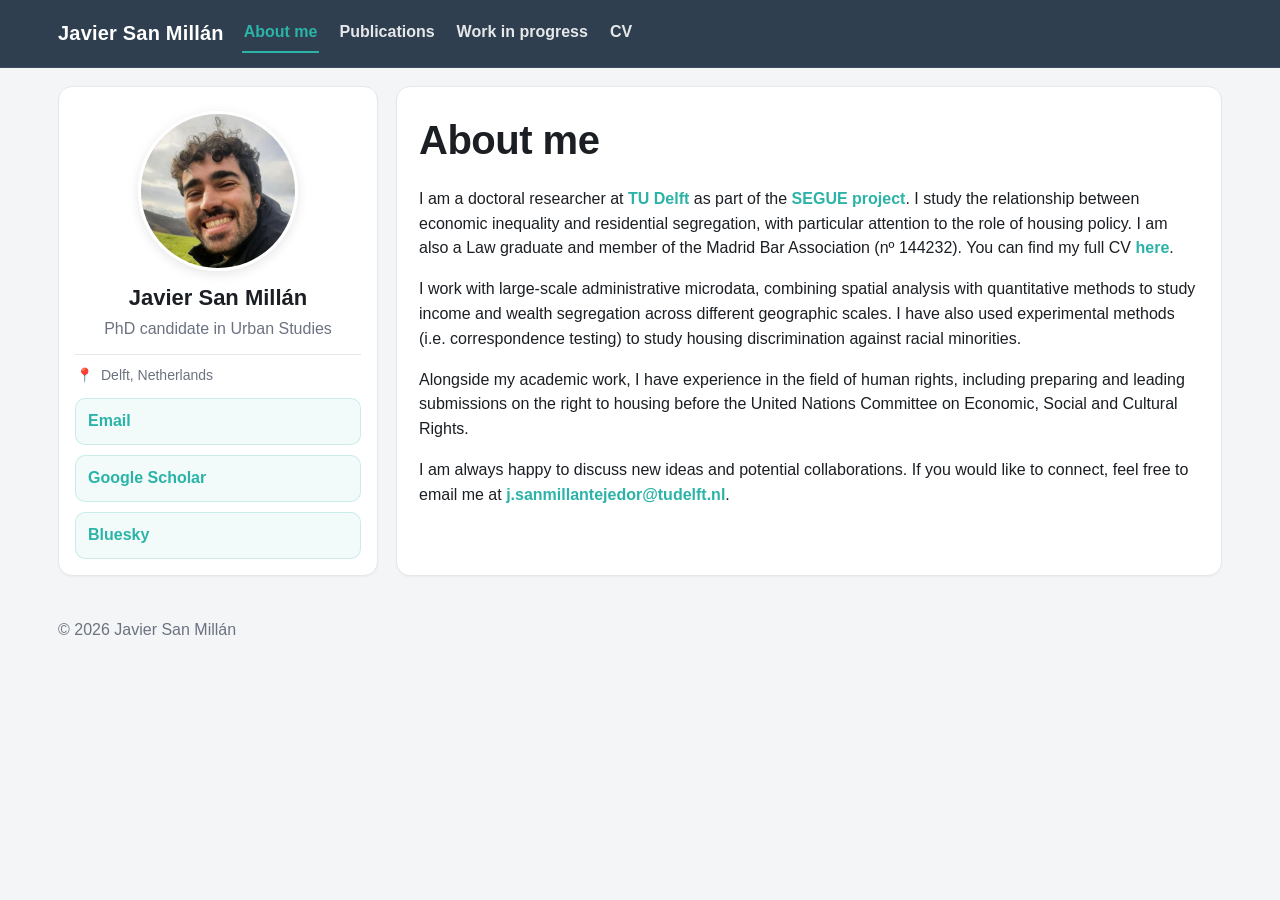
<file: index.html>
<!doctype html>
<html lang="en">
<head>
  <meta charset="utf-8" />
  <meta name="viewport" content="width=device-width, initial-scale=1" />
  <title>Javier San Millán</title>
  <link rel="stylesheet" href="assets/styles.css" />
  <meta name="description" content="Personal website of Javier San Millán" />
</head>

<body>
  <!-- Top navigation -->
  <header class="topbar">
    <div class="topbar-inner">
      <div class="brand">Javier San Millán</div>

      <nav class="nav">
        <a class="nav-link active" href="index.html">About me</a>
        <a class="nav-link" href="publications.html">Publications</a>
        <a class="nav-link" href="work-in-progress.html">Work in progress</a>
        <a class="nav-link" href="CV_Javier_SanMillan.pdf" target="_blank" rel="noopener">CV</a>

      </nav>
    </div>
  </header>

  <!-- Page layout -->
  <main class="layout">
    <!-- Sidebar -->
    <aside class="sidebar">
      <div class="card">
        <img class="avatar" src="assets/profile.jpg" alt="Portrait photo" />
        <h1 class="name">Javier San Millán</h1>
        <p class="role">PhD candidate in Urban Studies</p>

        <div class="meta">
          <div class="meta-row">
            <span class="meta-ico">📍</span>
            <span>Delft, Netherlands</span>
          </div>
        </div>

        <div class="links">
          <a class="link" href="mailto:j.sanmillantejedor@tudelft.nl">Email</a>
          <a class="link" href="https://scholar.google.com/citations?user=briR6jMAAAAJ&hl=es" target="_blank" rel="noopener">Google Scholar</a>
          <a class="link" href="https://bsky.app/profile/javiersanmillan.bsky.social" target="_blank" rel="noopener">Bluesky</a>
        </div>
      </div>
    </aside>

    <!-- Content -->
    <section class="content">
      <h2>About me</h2>

      <p>
        I am a doctoral researcher at <a href="https://www.tudelft.nl/en/staff/j.sanmillantejedor/" target="_blank" rel="noopener">TU Delft</a>
        as part of the <a href="https://erc-segue.nl" target="_blank" rel="noopener">SEGUE project</a>.
        I study the relationship between economic inequality and residential segregation, with particular attention
        to the role of housing policy. I am also a Law graduate and member of the Madrid Bar Association (nº 144232).
        You can find my full CV <a href="CV_Javier_SanMillan.pdf">here</a>.
      </p>

      <p>
        I work with large-scale administrative microdata, combining spatial analysis with quantitative methods to study
        income and wealth segregation across different geographic scales. I have also used experimental methods (i.e.
        correspondence testing) to study housing discrimination against racial minorities.
      </p>

      <p>
        Alongside my academic work, I have experience in the field of human rights, including preparing and leading submissions
        on the right to housing before the United Nations Committee on Economic, Social and Cultural Rights.
      </p>
      
       <p>
        I am always happy to discuss new ideas and potential collaborations. If you would like to connect, feel free to email me at
  <a href="mailto:j.sanmillantejedor@tudelft.nl">j.sanmillantejedor@tudelft.nl</a>.
      </p>
    </section>
  </main>

  <footer class="footer">
    <div class="footer-inner">
      © <span id="year"></span> Javier San Millán
    </div>
  </footer>

  <script>
    document.getElementById("year").textContent = new Date().getFullYear();
  </script>
</body>
</html>
</file>
<file: assets/styles.css>
:root{
  --topbar-bg: #2f3f4f;   /* dark blue/grey like your screenshot */
  --accent:   #2bb3a8;    /* teal accent */
  --text:     #1b1f23;
  --muted:    #6b7280;
  --bg:       #f4f5f7;
  --card:     #ffffff;
  --border:   #e5e7eb;
}

* { box-sizing: border-box; }
html, body { height: 100%; }
body{
  margin: 0;
  font-family: -apple-system, BlinkMacSystemFont, "Segoe UI", Roboto, Arial, "Noto Sans", "Apple Color Emoji", "Segoe UI Emoji";
  color: var(--text);
  background: var(--bg);
  line-height: 1.55;
}

/* Topbar */
.topbar{
  position: sticky;
  top: 0;
  z-index: 10;
  background: var(--topbar-bg);
  color: #fff;
  border-bottom: 1px solid rgba(255,255,255,.08);
}
.topbar-inner{
  max-width: 1200px;
  margin: 0 auto;
  padding: 14px 18px;
  display: flex;
  gap: 18px;
  align-items: center;
}
.brand{
  font-weight: 700;
  font-size: 20px;
  letter-spacing: .2px;
  white-space: nowrap;
}
.nav{
  display: flex;
  gap: 18px;
  align-items: center;
  flex: 1;
}
.nav-link{
  color: rgba(255,255,255,.88);
  text-decoration: none;
  font-weight: 600;
  padding: 6px 2px;
  border-bottom: 2px solid transparent;
}
.nav-link:hover{ color: #fff; }
.nav-link.active{
  color: var(--accent);
  border-bottom-color: var(--accent);
}
.topbar-right{
  display: flex;
  gap: 10px;
  align-items: center;
}
.icon-btn{
  color: rgba(255,255,255,.92);
  text-decoration: none;
  font-size: 18px;
  line-height: 1;
  padding: 6px 8px;
  border-radius: 8px;
}
.icon-btn:hover{
  background: rgba(255,255,255,.08);
  color: #fff;
}

/* Layout */
.layout{
  max-width: 1200px;
  margin: 18px auto;
  padding: 0 18px;
  display: grid;
  grid-template-columns: 320px 1fr;
  gap: 18px;
}

/* Sidebar card */
.card{
  background: var(--card);
  border: 1px solid var(--border);
  border-radius: 14px;
  padding: 16px;
  box-shadow: 0 1px 2px rgba(0,0,0,.04);
}
.avatar{
  width: 160px;
  height: 160px;
  border-radius: 999px;
  object-fit: cover;
  display: block;
  margin: 8px auto 10px;
  border: 3px solid #fff;
  box-shadow: 0 3px 12px rgba(0,0,0,.10);
}
.name{
  text-align: center;
  margin: 8px 0 2px;
  font-size: 22px;
}
.role{
  text-align: center;
  margin: 0 0 12px;
  color: var(--muted);
}

.meta{
  margin: 10px 0 12px;
  padding-top: 10px;
  border-top: 1px solid var(--border);
}
.meta-row{
  display: flex;
  gap: 8px;
  align-items: center;
  color: var(--muted);
  font-size: 14px;
}
.meta-ico{ width: 18px; text-align: center; }

.links{
  margin-top: 10px;
  display: grid;
  gap: 10px;
}
.link{
  text-decoration: none;
  color: var(--accent);
  font-weight: 700;
  padding: 10px 12px;
  border-radius: 10px;
  border: 1px solid rgba(43,179,168,.20);
  background: rgba(43,179,168,.06);
}
.link:hover{
  background: rgba(43,179,168,.10);
}

/* Content */
.content{
  background: var(--card);
  border: 1px solid var(--border);
  border-radius: 14px;
  padding: 22px 22px;
  box-shadow: 0 1px 2px rgba(0,0,0,.04);
}
.content h2{
  margin: 0 0 10px;
  font-size: 40px;
  letter-spacing: -.5px;
}
.content a{
  color: var(--accent);
  font-weight: 700;
  text-decoration: none;
}
.content a:hover{ text-decoration: underline; }

/* Footer */
.footer{
  padding: 24px 0 40px;
  color: var(--muted);
}
.footer-inner{
  max-width: 1200px;
  margin: 0 auto;
  padding: 0 18px;
}

/* Responsive */
@media (max-width: 900px){
  .layout{ grid-template-columns: 1fr; }
  .topbar-inner{ flex-wrap: wrap; }
  .brand{ flex-basis: 100%; }
}
/* --- Publications (Shiny-like list) --- */
.pub-list { margin-top: 6px; }

.pub-item{
  display: grid;
  grid-template-columns: 70px 1fr;
  gap: 18px;
  padding: 16px 0;
  border-bottom: 1px solid rgba(0,0,0,.08);
}

.pub-item-last{ border-bottom: none; }

.pub-year{
  font-weight: 700;
  color: rgba(0,0,0,.60);
  padding-top: 2px;
}

.pub-title{
  font-weight: 700;
  font-size: 16px;
  line-height: 1.35;
}

.pub-outlet{
  color: rgba(0,0,0,.65);
  margin-top: 6px;
}

.pub-link a{
  display: inline-block;
  margin-top: 6px;
  font-weight: 700;
  text-decoration: none;
}

/* --- Work in progress (2-column cards) --- */
.wip-grid{
  display: grid;
  grid-template-columns: repeat(2, minmax(0, 1fr));
  gap: 16px;
  margin-top: 8px;
}

.wip-card{
  padding: 16px;
  border-radius: 16px;
  border: 1px solid rgba(0,0,0,.08);
  background: #fff;
  box-shadow: 0 8px 24px rgba(0,0,0,.03);
  margin-bottom: 24px;
}

.wip-title{
  font-weight: 800;
  margin-bottom: 8px;
}

.wip-text{
  color: rgba(0,0,0,.70);
}

@media (max-width: 900px){
  .wip-grid{ grid-template-columns: 1fr; }
}
</file>
